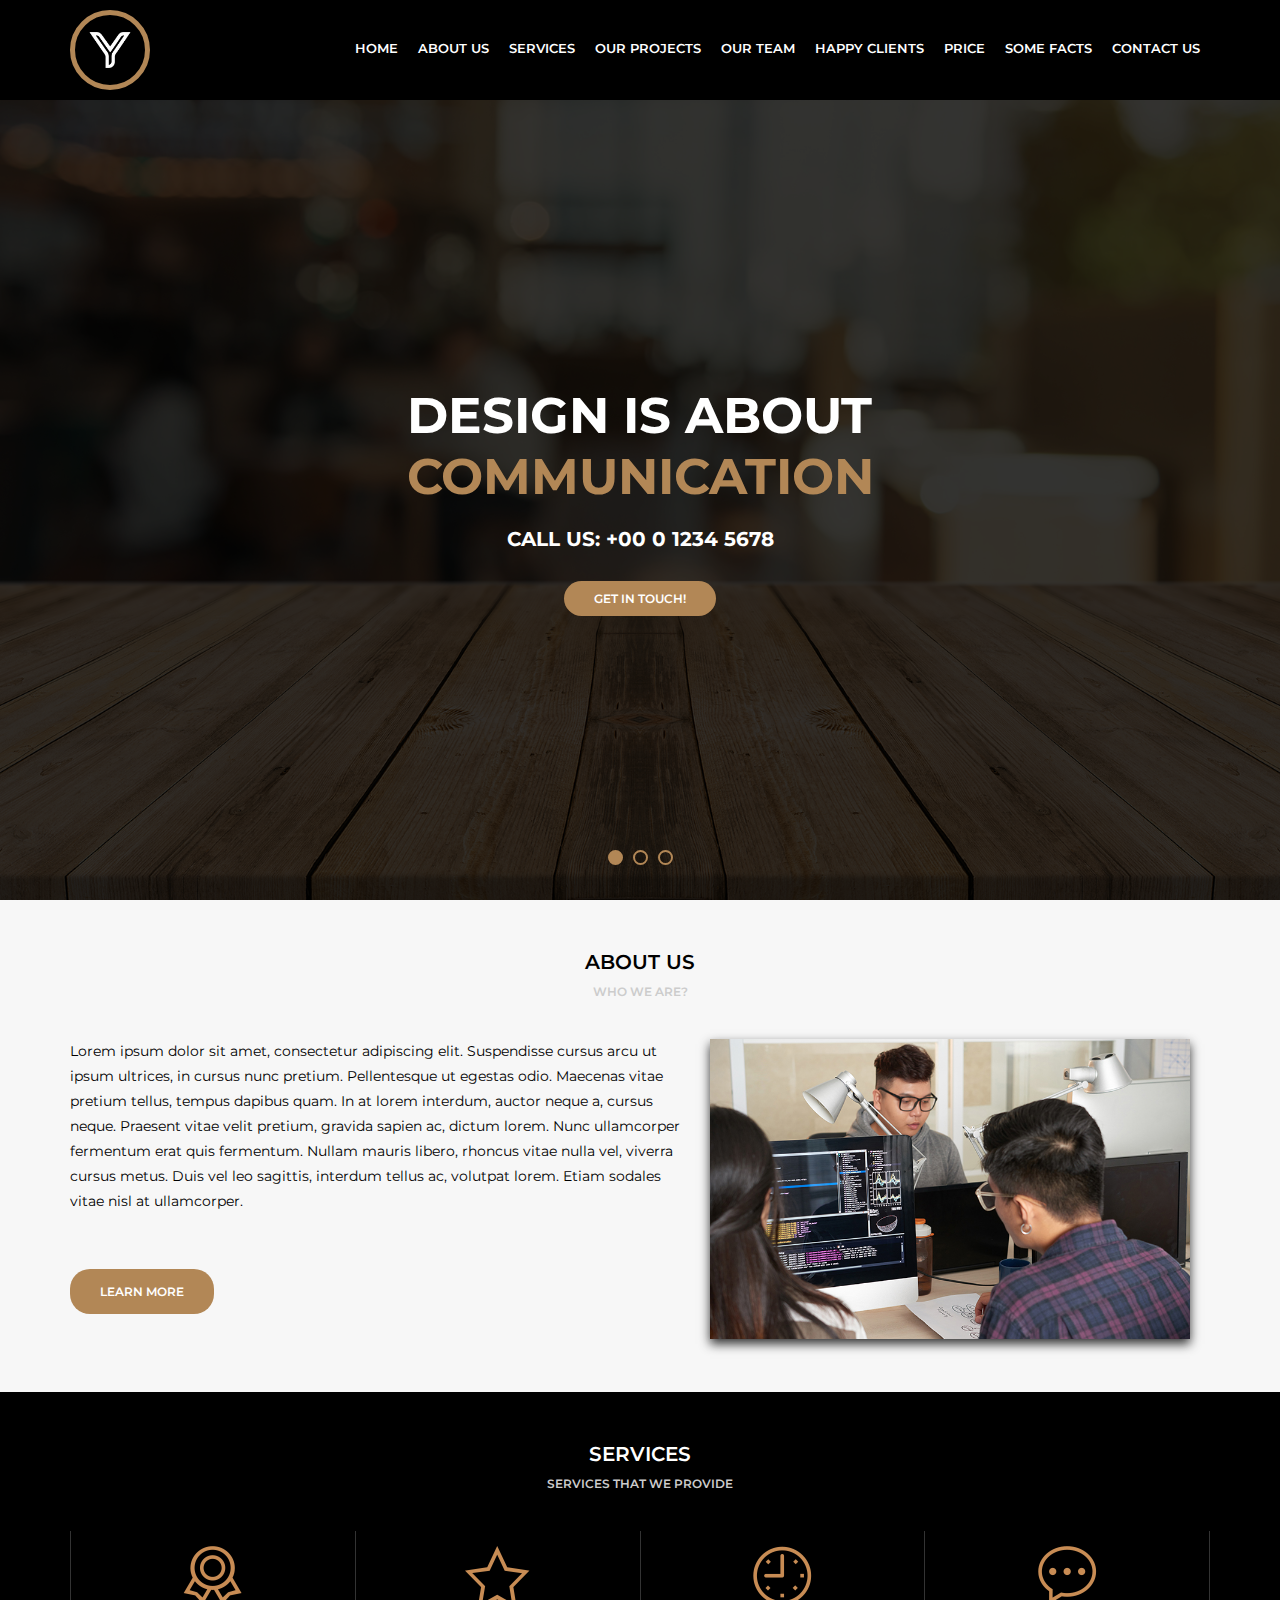
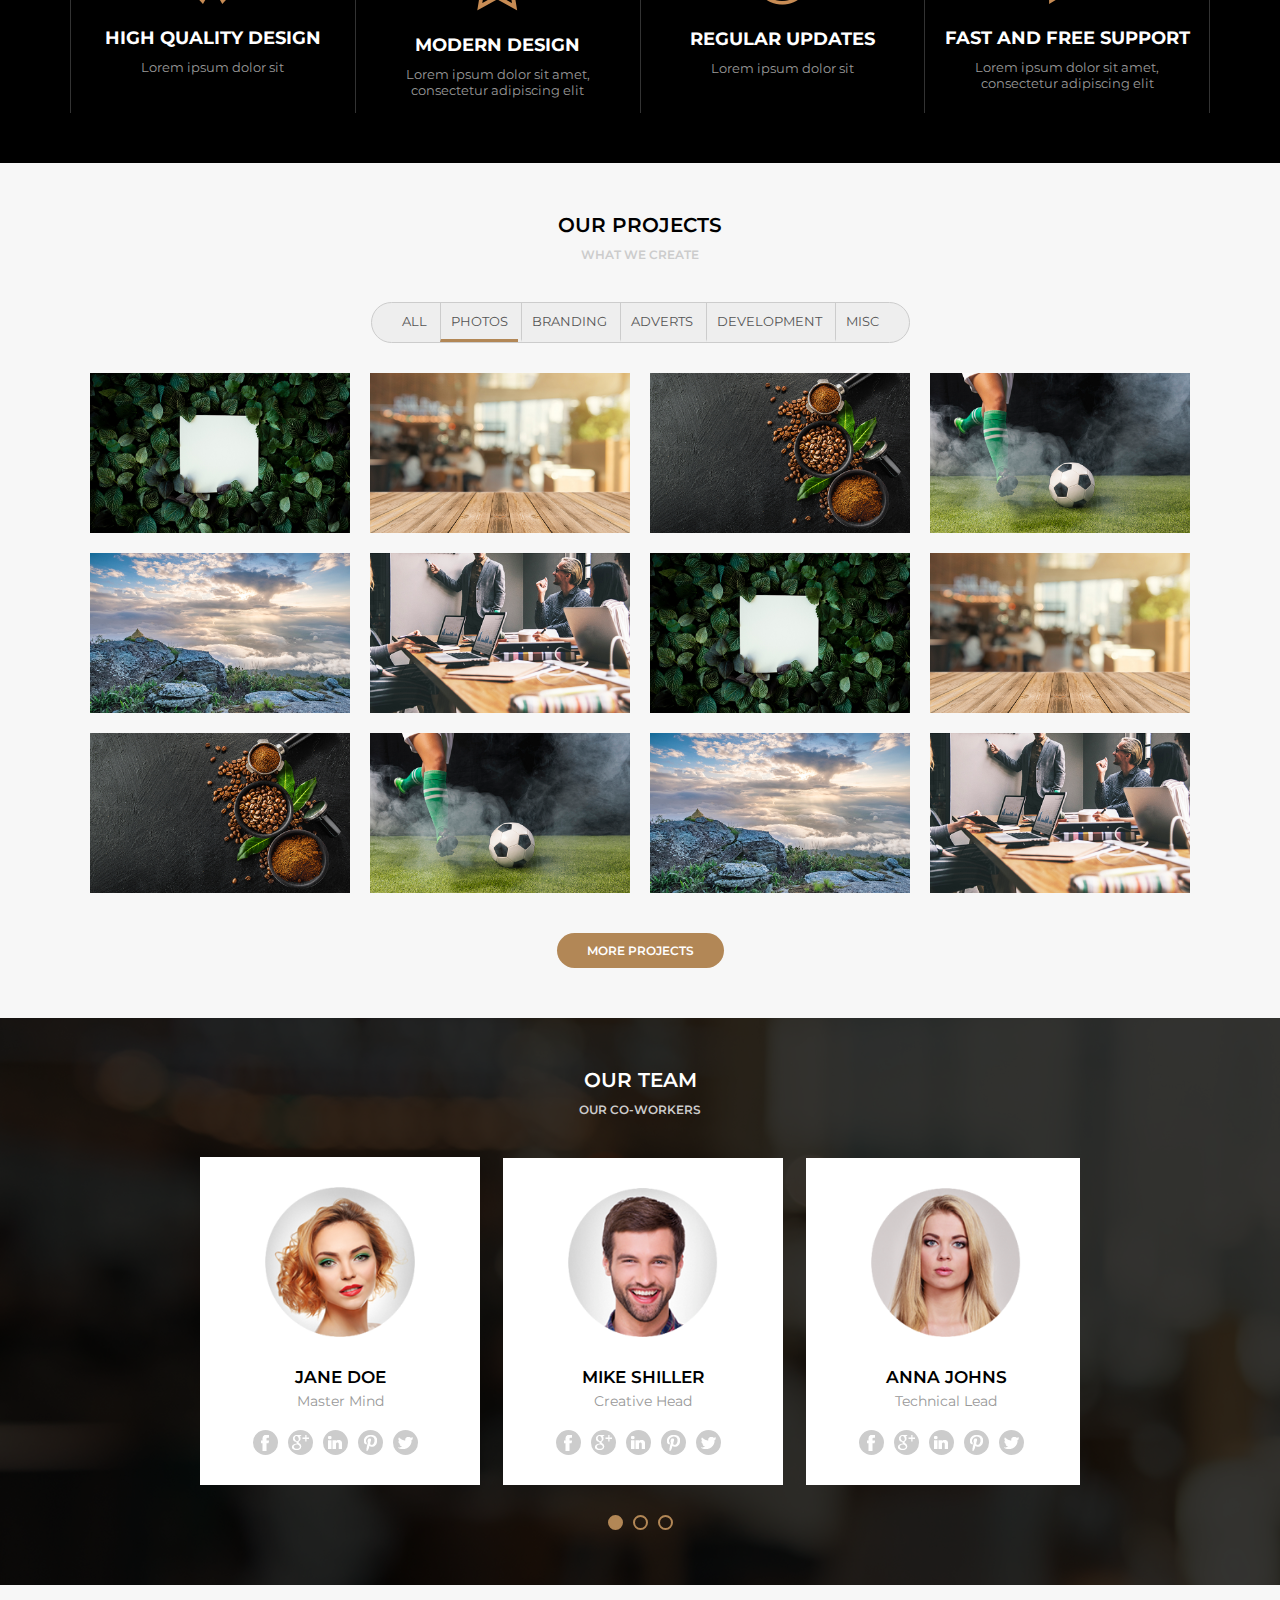
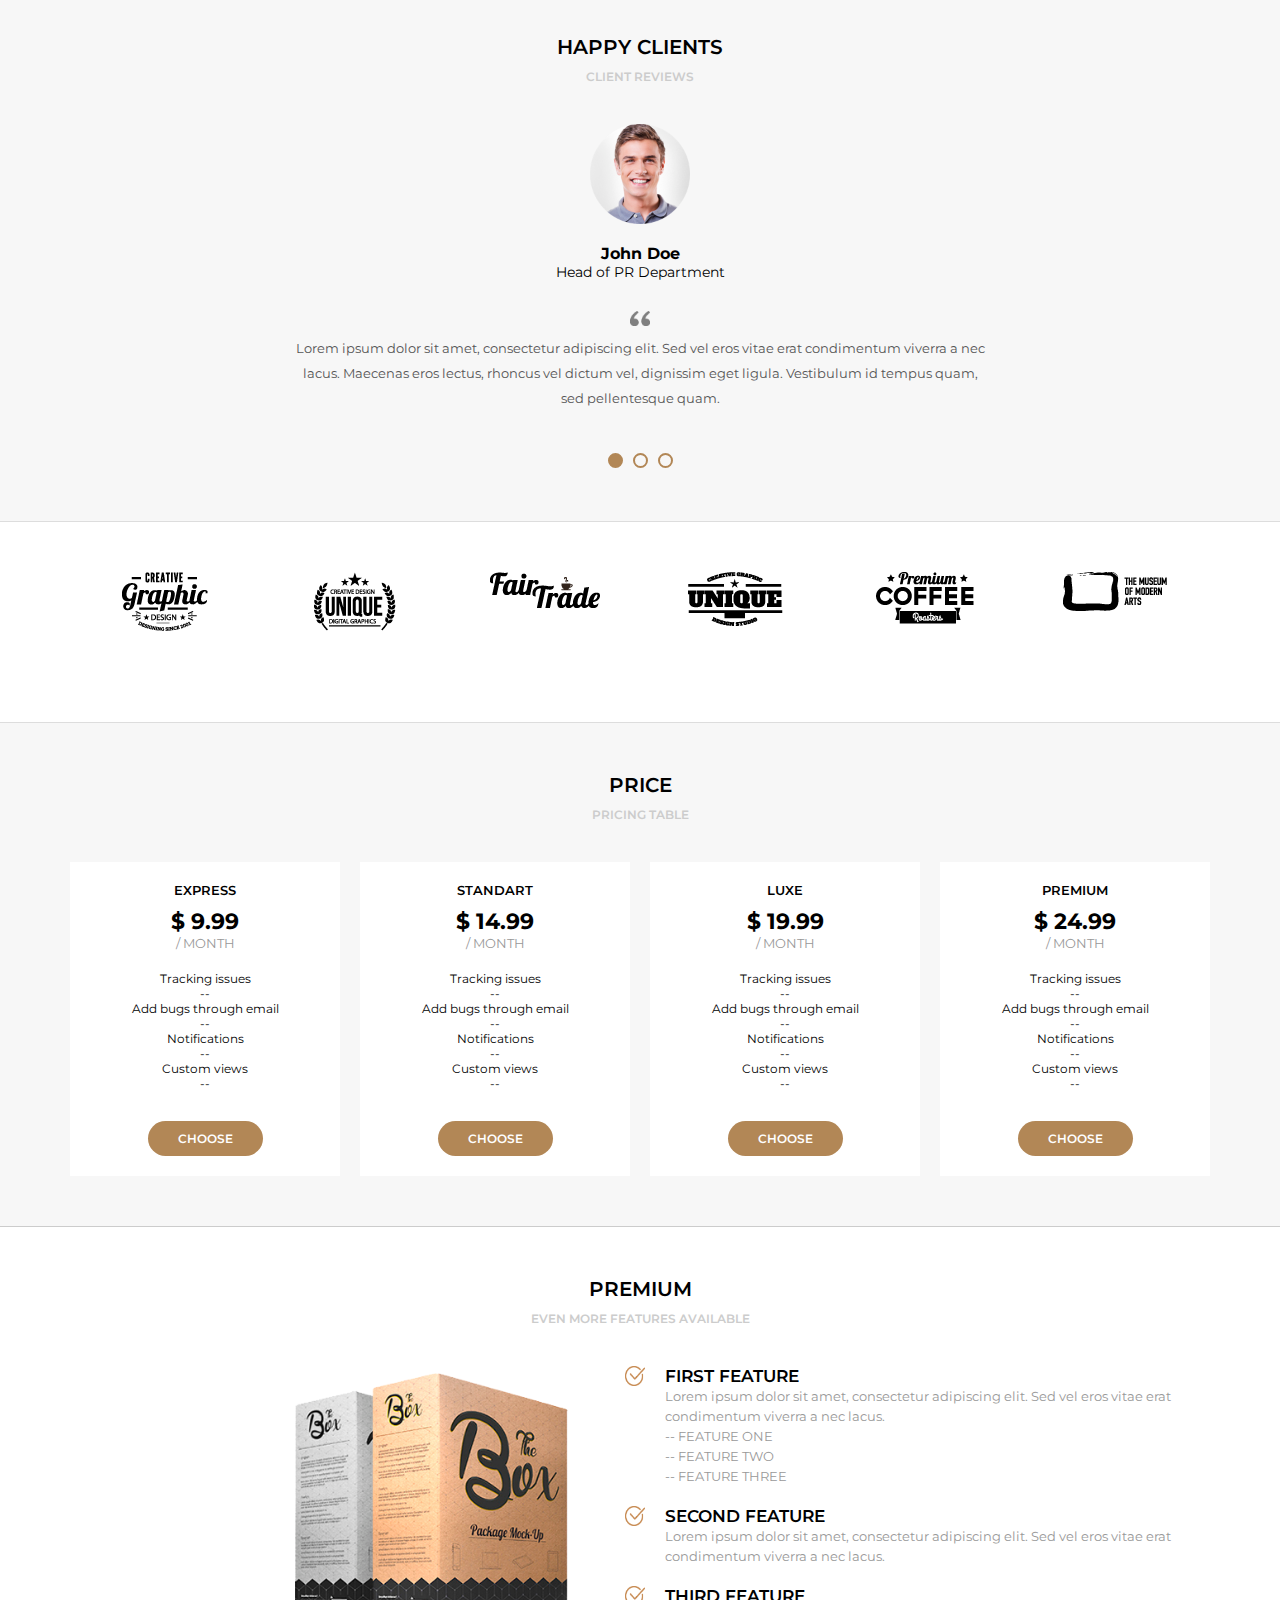
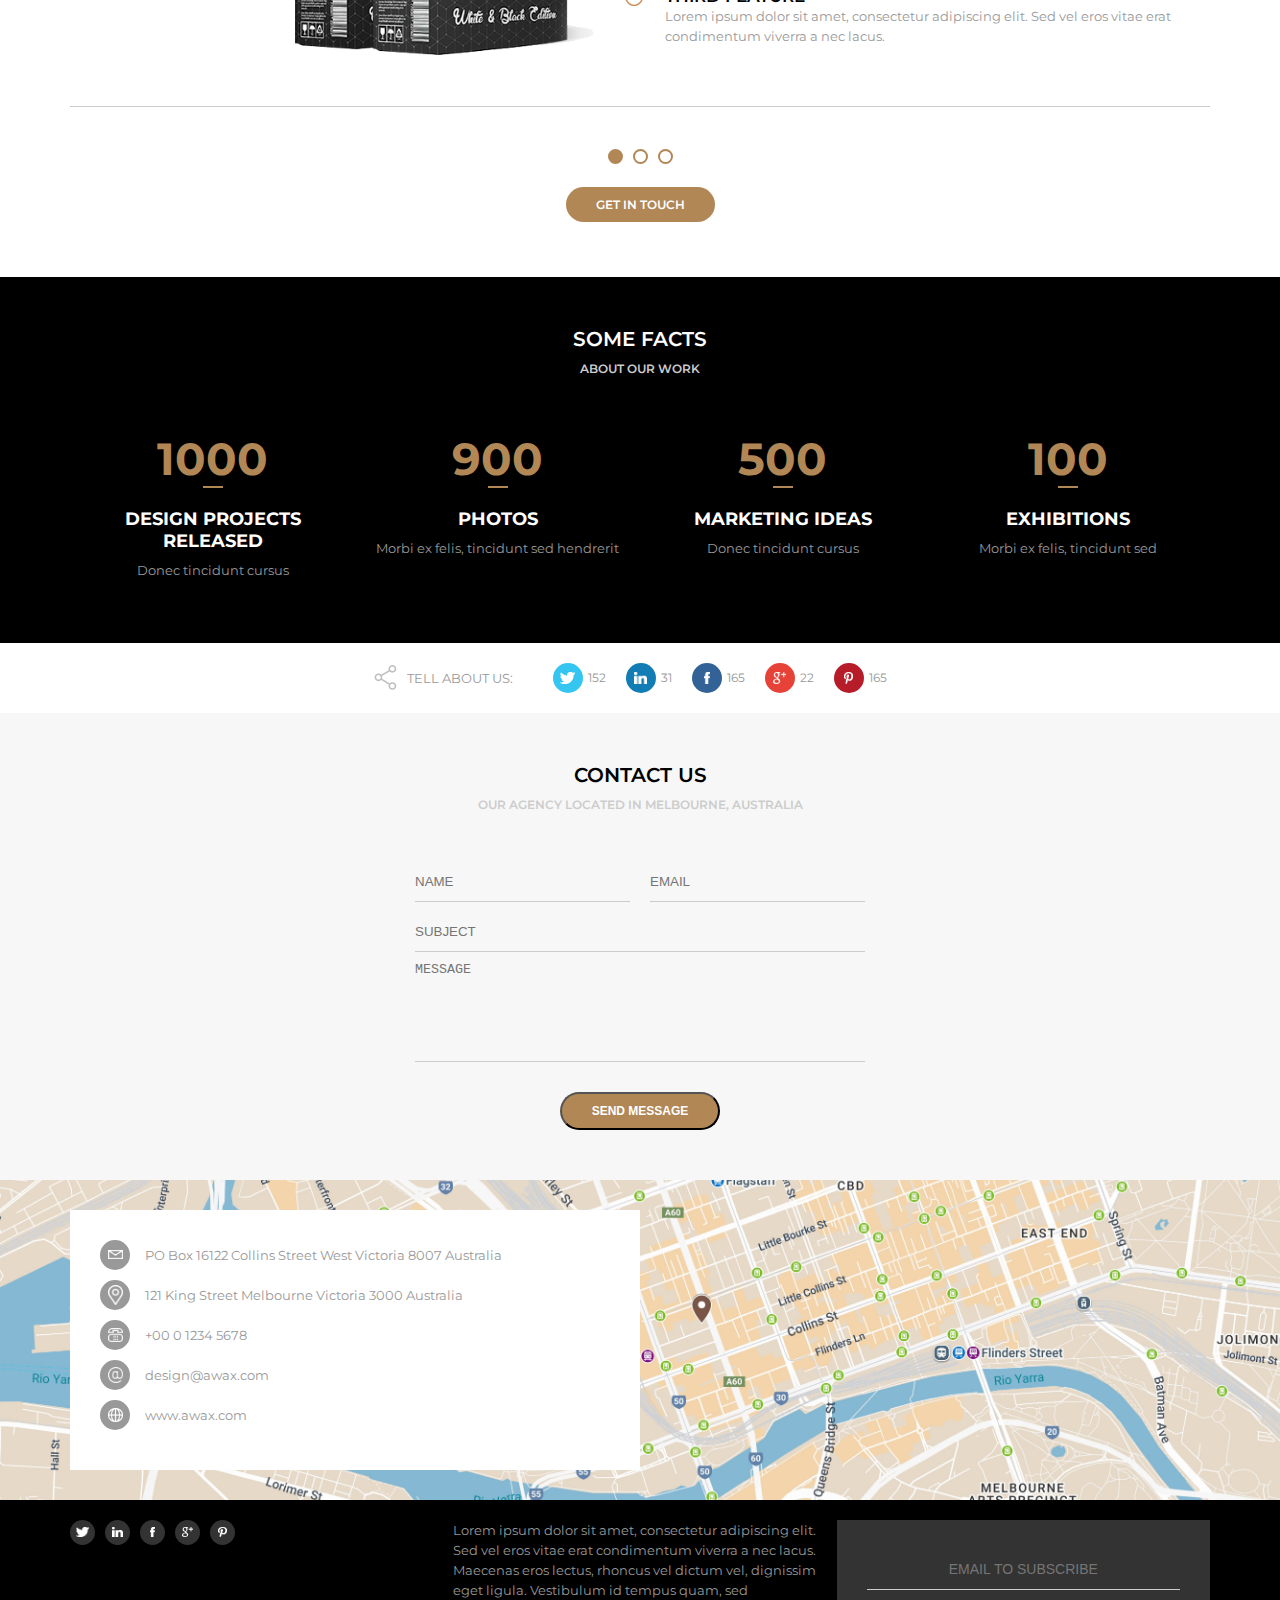
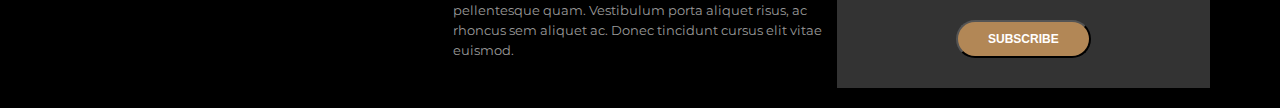
<file: index.html>
<!DOCTYPE html>
<html lang="en">
  <head>
    <meta charset="UTF-8" />
    <title>Awax</title>
    <meta
      name="viewport"
      content="width=device-width,minimum-scale=1,initial-scale"
    />
    <link rel="preconnect" href="https://fonts.googleapis.com" />
    <link rel="preconnect" href="https://fonts.gstatic.com" crossorigin />
    <link
      href="https://fonts.googleapis.com/css2?family=Montserrat:ital,wght@0,100..900;1,100..900&display=swap"
      rel="stylesheet"
    />
    <link rel="stylesheet" type="text/css" href="assets/css/style.css" />
  </head>
  <body>
    <header>
      <div class="header">
        <div class="logo">
          <div class="logoimg"></div>
        </div>
        <div class="menu">
          <img class="menu-opener" src="assets/images/menu.png" />
          <nav>
            <ul>
              <li class="active"><a href="">Home</a></li>
              <li><a href="">About us</a></li>
              <li><a href="">Services</a></li>
              <li><a href="">Our Projects</a></li>
              <li><a href="">Our Team</a></li>
              <li><a href="">Happy Clients</a></li>
              <li><a href="">Price</a></li>
              <li><a href="">Some Facts</a></li>
              <li><a href="">Contact Us</a></li>
            </ul>
          </nav>
        </div>
      </div>
    </header>

    <main>
      <section class="banner">
        <div class="sliders" style="margin-left: 0">
          <div class="slide">
            <div class="slidearea">
              <h1>Design is about<br /><span>Communication</span></h1>
              <h2>Call Us: +00 0 1234 5678</h2>
              <a href="" class="button">Get in touch!</a>
            </div>
          </div>
          <div class="slide">
            <div class="slidearea">
              <h1>Design is about<br /><span>Test</span></h1>
              <h2>Call Us: +00 0 1234 5678</h2>
              <a href="" class="button">Get in touch!</a>
            </div>
          </div>
          <div class="slide">
            <div class="slidearea">
              <h1>Design is about<br /><span>Something</span></h1>
              <h2>Call Us: +00 0 1234 5678</h2>
              <a href="" class="button">Get in touch!</a>
            </div>
          </div>
        </div>
        <div class="sliders-pointers">
          <div class="pointer active"></div>
          <div class="pointer"></div>
          <div class="pointer"></div>
        </div>
      </section>

      <section class="default light">
        <div class="section-title">About us</div>
        <div class="section-desc">Who we are?</div>
        <div class="section-body">
          <div class="section-aboutus">
            <div class="section-aboutus--left">
              <p>
                Lorem ipsum dolor sit amet, consectetur adipiscing elit.
                Suspendisse cursus arcu ut ipsum ultrices, in cursus nunc
                pretium. Pellentesque ut egestas odio. Maecenas vitae pretium
                tellus, tempus dapibus quam. In at lorem interdum, auctor neque
                a, cursus neque. Praesent vitae velit pretium, gravida sapien
                ac, dictum lorem. Nunc ullamcorper fermentum erat quis
                fermentum. Nullam mauris libero, rhoncus vitae nulla vel,
                viverra cursus metus. Duis vel leo sagittis, interdum tellus ac,
                volutpat lorem. Etiam sodales vitae nisl at ullamcorper.
              </p>
              <br />
              <a href="" class="button">Learn More</a>
            </div>
            <div class="section-aboutus--right">
              <img src="media/foto4.jpg" />
            </div>
          </div>
        </div>
      </section>

      <section class="default dark">
        <div class="section-title">Services</div>
        <div class="section-desc">Services that we provide</div>
        <div class="section-body">
          <div class="section-services">
            <div class="section-service">
              <img src="assets/images/medalha.png" />
              <h4>High Quality Design</h4>
              <p>Lorem ipsum dolor sit</p>
            </div>
            <div class="section-service">
              <img src="assets/images/estrela.png" />
              <h4>Modern Design</h4>
              <p>Lorem ipsum dolor sit amet, consectetur adipiscing elit</p>
            </div>
            <div class="section-service">
              <img src="assets/images/relogio.png" />
              <h4>Regular Updates</h4>
              <p>Lorem ipsum dolor sit</p>
            </div>
            <div class="section-service">
              <img src="assets/images/balao.png" />
              <h4>Fast and Free Support</h4>
              <p>Lorem ipsum dolor sit amet, consectetur adipiscing elit</p>
            </div>
          </div>
        </div>
      </section>

      <section class="default light">
        <div class="section-title">Our Projects</div>
        <div class="section-desc">What we create</div>
        <div class="section-body">
          <div class="section-projects">
            <div class="section-projects--filters">
              <ul>
                <li>All</li>
                <li class="active">Photos</li>
                <li>Branding</li>
                <li>Adverts</li>
                <li>Development</li>
                <li>Misc</li>
              </ul>
            </div>
            <div class="section-projects--photos">
              <div class="section-projects--photo">
                <div class="section-projects--photoarea">
                  <div class="section-projects--photoinfo">
                    <h5>ABOUT</h5>
                    <p>Maecenas sit amet lobortis dolor.</p>
                  </div>
                  <img src="media/foto1.jpg" />
                </div>
              </div>
              <div class="section-projects--photo">
                <div class="section-projects--photoarea">
                  <div class="section-projects--photoinfo">
                    <h5>ABOUT</h5>
                    <p>Maecenas sit amet lobortis dolor.</p>
                  </div>
                  <img src="media/foto2.jpg" />
                </div>
              </div>
              <div class="section-projects--photo">
                <div class="section-projects--photoarea">
                  <div class="section-projects--photoinfo">
                    <h5>ABOUT</h5>
                    <p>Maecenas sit amet lobortis dolor.</p>
                  </div>
                  <img src="media/foto3.jpg" />
                </div>
              </div>
              <div class="section-projects--photo">
                <div class="section-projects--photoarea">
                  <div class="section-projects--photoinfo">
                    <h5>ABOUT</h5>
                    <p>Maecenas sit amet lobortis dolor.</p>
                  </div>
                  <img src="media/foto9.jpg" />
                </div>
              </div>
              <div class="section-projects--photo">
                <div class="section-projects--photoarea">
                  <div class="section-projects--photoinfo">
                    <h5>ABOUT</h5>
                    <p>Maecenas sit amet lobortis dolor.</p>
                  </div>
                  <img src="media/foto5.jpg" />
                </div>
              </div>
              <div class="section-projects--photo">
                <div class="section-projects--photoarea">
                  <div class="section-projects--photoinfo">
                    <h5>ABOUT</h5>
                    <p>Maecenas sit amet lobortis dolor.</p>
                  </div>
                  <img src="media/foto6.jpg" />
                </div>
              </div>
              <div class="section-projects--photo">
                <div class="section-projects--photoarea">
                  <div class="section-projects--photoinfo">
                    <h5>ABOUT</h5>
                    <p>Maecenas sit amet lobortis dolor.</p>
                  </div>
                  <img src="media/foto1.jpg" />
                </div>
              </div>
              <div class="section-projects--photo">
                <div class="section-projects--photoarea">
                  <div class="section-projects--photoinfo">
                    <h5>ABOUT</h5>
                    <p>Maecenas sit amet lobortis dolor.</p>
                  </div>
                  <img src="media/foto2.jpg" />
                </div>
              </div>
              <div class="section-projects--photo">
                <div class="section-projects--photoarea">
                  <div class="section-projects--photoinfo">
                    <h5>ABOUT</h5>
                    <p>Maecenas sit amet lobortis dolor.</p>
                  </div>
                  <img src="media/foto3.jpg" />
                </div>
              </div>
              <div class="section-projects--photo">
                <div class="section-projects--photoarea">
                  <div class="section-projects--photoinfo">
                    <h5>ABOUT</h5>
                    <p>Maecenas sit amet lobortis dolor.</p>
                  </div>
                  <img src="media/foto9.jpg" />
                </div>
              </div>
              <div class="section-projects--photo">
                <div class="section-projects--photoarea">
                  <div class="section-projects--photoinfo">
                    <h5>ABOUT</h5>
                    <p>Maecenas sit amet lobortis dolor.</p>
                  </div>
                  <img src="media/foto5.jpg" />
                </div>
              </div>
              <div class="section-projects--photo">
                <div class="section-projects--photoarea">
                  <div class="section-projects--photoinfo">
                    <h5>ABOUT</h5>
                    <p>Maecenas sit amet lobortis dolor.</p>
                  </div>
                  <img src="media/foto6.jpg" />
                </div>
              </div>
            </div>
            <a href="" class="button">More Projects</a>
          </div>
        </div>
      </section>

      <section class="default dark bg-team">
        <div class="section-team-area">
          <div class="section-title">Our Team</div>
          <div class="section-desc">Our Co-Workers</div>
          <div class="section-body">
            <div class="section-team">
              <div class="sliders" style="margin-left: 0">
                <div class="slide">
                  <div class="slidearea">
                    <img class="section-team--avatar" src="media/mulher1.png" />
                    <div class="section-team--name">Jane Doe</div>
                    <div class="section-team--role">Master Mind</div>
                    <div class="section-team--social">
                      <a href=""><img src="assets/images/facebook.png" /></a>
                      <a href=""><img src="assets/images/googleplus.png" /></a>
                      <a href=""><img src="assets/images/linkedin.png" /></a>
                      <a href=""><img src="assets/images/pinterest.png" /></a>
                      <a href=""><img src="assets/images/twitter.png" /></a>
                    </div>
                  </div>
                </div>
                <div class="slide">
                  <div class="slidearea">
                    <img class="section-team--avatar" src="media/homem1.png" />
                    <div class="section-team--name">Mike Shiller</div>
                    <div class="section-team--role">Creative Head</div>
                    <div class="section-team--social">
                      <a href=""><img src="assets/images/facebook.png" /></a>
                      <a href=""><img src="assets/images/googleplus.png" /></a>
                      <a href=""><img src="assets/images/linkedin.png" /></a>
                      <a href=""><img src="assets/images/pinterest.png" /></a>
                      <a href=""><img src="assets/images/twitter.png" /></a>
                    </div>
                  </div>
                </div>
                <div class="slide">
                  <div class="slidearea">
                    <img class="section-team--avatar" src="media/mulher2.png" />
                    <div class="section-team--name">Anna Johns</div>
                    <div class="section-team--role">Technical Lead</div>
                    <div class="section-team--social">
                      <a href=""><img src="assets/images/facebook.png" /></a>
                      <a href=""><img src="assets/images/googleplus.png" /></a>
                      <a href=""><img src="assets/images/linkedin.png" /></a>
                      <a href=""><img src="assets/images/pinterest.png" /></a>
                      <a href=""><img src="assets/images/twitter.png" /></a>
                    </div>
                  </div>
                </div>
                <div class="slide">
                  <div class="slidearea">
                    <img class="section-team--avatar" src="media/mulher1.png" />
                    <div class="section-team--name">Jane Doe</div>
                    <div class="section-team--role">Master Mind</div>
                    <div class="section-team--social">
                      <a href=""><img src="assets/images/facebook.png" /></a>
                      <a href=""><img src="assets/images/googleplus.png" /></a>
                      <a href=""><img src="assets/images/linkedin.png" /></a>
                      <a href=""><img src="assets/images/pinterest.png" /></a>
                      <a href=""><img src="assets/images/twitter.png" /></a>
                    </div>
                  </div>
                </div>
              </div>
            </div>
            <div class="sliders-pointers">
              <div class="pointer active"></div>
              <div class="pointer"></div>
              <div class="pointer"></div>
            </div>
          </div>
        </div>
      </section>

      <section class="default light testimonials">
        <div class="section-title">Happy Clients</div>
        <div class="section-desc">Client Reviews</div>
        <div class="section-body">
          <div class="section-testimonials">
            <div class="sliders" style="margin-left: 0">
              <div class="slide">
                <div class="slidearea">
                  <img
                    class="section-testimonials--avatar"
                    src="media/homem2.png"
                  />
                  <div class="section-testimonials--name">John Doe</div>
                  <div class="section-testimonials--role">
                    Head of PR Department
                  </div>
                  <img
                    class="section-testimonials--quoteimg"
                    src="assets/images/quote.png"
                  />
                  <div class="section-testimonials--quote">
                    Lorem ipsum dolor sit amet, consectetur adipiscing elit. Sed
                    vel eros vitae erat condimentum viverra a nec lacus.
                    Maecenas eros lectus, rhoncus vel dictum vel, dignissim eget
                    ligula. Vestibulum id tempus quam, sed pellentesque quam.
                  </div>
                </div>
              </div>
              <div class="slide">
                <div class="slidearea">
                  <img
                    class="section-testimonials--avatar"
                    src="media/homem2.png"
                  />
                  <div class="section-testimonials--name">John Doe</div>
                  <div class="section-testimonials--role">
                    Head of PR Department
                  </div>
                  <img
                    class="section-testimonials--quoteimg"
                    src="assets/images/quote.png"
                  />
                  <div class="section-testimonials--quote">
                    Lorem ipsum dolor sit amet, consectetur adipiscing elit. Sed
                    vel eros vitae erat condimentum viverra a nec lacus.
                    Maecenas eros lectus, rhoncus vel dictum vel, dignissim eget
                    ligula. Vestibulum id tempus quam, sed pellentesque quam.
                  </div>
                </div>
              </div>
              <div class="slide">
                <div class="slidearea">
                  <img
                    class="section-testimonials--avatar"
                    src="media/homem2.png"
                  />
                  <div class="section-testimonials--name">John Doe</div>
                  <div class="section-testimonials--role">
                    Head of PR Department
                  </div>
                  <img
                    class="section-testimonials--quoteimg"
                    src="assets/images/quote.png"
                  />
                  <div class="section-testimonials--quote">
                    Lorem ipsum dolor sit amet, consectetur adipiscing elit. Sed
                    vel eros vitae erat condimentum viverra a nec lacus.
                    Maecenas eros lectus, rhoncus vel dictum vel, dignissim eget
                    ligula. Vestibulum id tempus quam, sed pellentesque quam.
                  </div>
                </div>
              </div>
            </div>
            <div class="sliders-pointers">
              <div class="pointer active"></div>
              <div class="pointer"></div>
              <div class="pointer"></div>
            </div>
          </div>
        </div>
      </section>

      <section class="default section-companies">
        <div class="section-body">
          <div class="section-companies--area">
            <div class="section-company">
              <img src="media/empresa1.png" />
            </div>
            <div class="section-company">
              <img src="media/empresa2.png" />
            </div>
            <div class="section-company">
              <img src="media/empresa3.png" />
            </div>
            <div class="section-company">
              <img src="media/empresa4.png" />
            </div>
            <div class="section-company">
              <img src="media/empresa5.png" />
            </div>
            <div class="section-company">
              <img src="media/empresa6.png" />
            </div>
          </div>
        </div>
      </section>

      <section class="default light">
        <div class="section-title">Price</div>
        <div class="section-desc">Pricing Table</div>
        <div class="section-body">
          <div class="section-price">
            <div class="section-price--item">
              <div class="section-price--item-name">Express</div>
              <div class="section-price--item-money">$ 9.99</div>
              <div class="section-price--item-period">/ month</div>
              <div class="section-price--item-point">
                Tracking issues<br />--
              </div>
              <div class="section-price--item-point">
                Add bugs through email<br />--
              </div>
              <div class="section-price--item-point">Notifications<br />--</div>
              <div class="section-price--item-point">Custom views<br />--</div>
              <a href="" class="button button--dark">Choose</a>
            </div>
            <div class="section-price--item">
              <div class="section-price--item-name">Standart</div>
              <div class="section-price--item-money">$ 14.99</div>
              <div class="section-price--item-period">/ month</div>
              <div class="section-price--item-point">
                Tracking issues<br />--
              </div>
              <div class="section-price--item-point">
                Add bugs through email<br />--
              </div>
              <div class="section-price--item-point">Notifications<br />--</div>
              <div class="section-price--item-point">Custom views<br />--</div>
              <a href="" class="button button--dark">Choose</a>
            </div>
            <div class="section-price--item">
              <div class="section-price--item-name">Luxe</div>
              <div class="section-price--item-money">$ 19.99</div>
              <div class="section-price--item-period">/ month</div>
              <div class="section-price--item-point">
                Tracking issues<br />--
              </div>
              <div class="section-price--item-point">
                Add bugs through email<br />--
              </div>
              <div class="section-price--item-point">Notifications<br />--</div>
              <div class="section-price--item-point">Custom views<br />--</div>
              <a href="" class="button button--dark">Choose</a>
            </div>
            <div class="section-price--item">
              <div class="section-price--item-name">Premium</div>
              <div class="section-price--item-money">$ 24.99</div>
              <div class="section-price--item-period">/ month</div>
              <div class="section-price--item-point">
                Tracking issues<br />--
              </div>
              <div class="section-price--item-point">
                Add bugs through email<br />--
              </div>
              <div class="section-price--item-point">Notifications<br />--</div>
              <div class="section-price--item-point">Custom views<br />--</div>
              <a href="" class="button button--dark">Choose</a>
            </div>
          </div>
        </div>
      </section>

      <section class="default light premium">
        <div class="section-title">Premium</div>
        <div class="section-desc">Even More Features Available</div>
        <div class="section-body">
          <div class="section-premium">
            <div class="sliders" style="margin-left: 0">
              <div class="slide">
                <div class="slidearea">
                  <div class="section-premium--left">
                    <img src="media/livros.png" />
                  </div>
                  <div class="section-premium--right">
                    <div class="section-premium--item">
                      <img src="assets/images/check.png" />
                      <div>
                        <h4>FIRST FEATURE</h4>
                        Lorem ipsum dolor sit amet, consectetur adipiscing elit.
                        Sed vel eros vitae erat condimentum viverra a nec
                        lacus.<br />
                        -- FEATURE ONE<br />
                        -- FEATURE TWO<br />
                        -- FEATURE THREE
                      </div>
                    </div>
                    <div class="section-premium--item">
                      <img src="assets/images/check.png" />
                      <div>
                        <h4>SECOND FEATURE</h4>
                        Lorem ipsum dolor sit amet, consectetur adipiscing elit.
                        Sed vel eros vitae erat condimentum viverra a nec lacus.
                      </div>
                    </div>
                    <div class="section-premium--item">
                      <img src="assets/images/check.png" />
                      <div>
                        <h4>THIRD FEATURE</h4>
                        Lorem ipsum dolor sit amet, consectetur adipiscing elit.
                        Sed vel eros vitae erat condimentum viverra a nec lacus.
                      </div>
                    </div>
                  </div>
                </div>
              </div>
              <div class="slide">
                <div class="slidearea">...</div>
              </div>
              <div class="slide">
                <div class="slidearea">...</div>
              </div>
            </div>
            <div class="sliders-pointers">
              <div class="pointer active"></div>
              <div class="pointer"></div>
              <div class="pointer"></div>
            </div>
            <div class="section-premium--button">
              <a href="" class="button">Get in Touch</a>
            </div>
          </div>
        </div>
      </section>

      <section class="default dark">
        <div class="section-title">Some Facts</div>
        <div class="section-desc">About our work</div>
        <div class="section-body">
          <div class="section-facts">
            <div class="section-fact">
              <h3>1000</h3>
              <div class="section-fact-line"></div>
              <h4>Design Projects Released</h4>
              <p>Donec tincidunt cursus</p>
            </div>
            <div class="section-fact">
              <h3>900</h3>
              <div class="section-fact-line"></div>
              <h4>Photos</h4>
              <p>Morbi ex felis, tincidunt sed hendrerit</p>
            </div>
            <div class="section-fact">
              <h3>500</h3>
              <div class="section-fact-line"></div>
              <h4>Marketing Ideas</h4>
              <p>Donec tincidunt cursus</p>
            </div>
            <div class="section-fact">
              <h3>100</h3>
              <div class="section-fact-line"></div>
              <h4>Exhibitions</h4>
              <p>Morbi ex felis, tincidunt sed</p>
            </div>
          </div>
        </div>
      </section>

      <section class="section-share">
        <div class="section-share--legend">
          <img src="assets/images/share.png" />
          Tell About Us:
        </div>
        <div class="section-share--item">
          <div class="section-share--icon twitter">
            <img src="assets/images/twitter.png" />
          </div>
          152
        </div>
        <div class="section-share--item">
          <div class="section-share--icon linkedin">
            <img src="assets/images/linkedin.png" />
          </div>
          31
        </div>
        <div class="section-share--item">
          <div class="section-share--icon facebook">
            <img src="assets/images/facebook.png" />
          </div>
          165
        </div>
        <div class="section-share--item">
          <div class="section-share--icon googleplus">
            <img src="assets/images/googleplus.png" />
          </div>
          22
        </div>
        <div class="section-share--item">
          <div class="section-share--icon pinterest">
            <img src="assets/images/pinterest.png" />
          </div>
          165
        </div>
      </section>

      <section class="default light">
        <div class="section-title">Contact Us</div>
        <div class="section-desc">
          Our Agency Located in Melbourne, Australia
        </div>
        <div class="section-body">
          <div class="section-contact">
            <form method="POST">
              <div class="section-contact--split">
                <input type="text" name="name" placeholder="NAME" />
                <input type="text" name="name" placeholder="EMAIL" />
              </div>
              <input type="text" name="name" placeholder="SUBJECT" />
              <textarea name="message" placeholder="MESSAGE"></textarea>
              <input type="submit" value="Send Message" class="button" />
            </form>
          </div>
        </div>
      </section>

      <section class="section-map">
        <div class="section-map--area">
          <div class="section-map--info">
            <div class="section-map--info-item">
              <div class="section-map--info-item-img">
                <img src="assets/images/carta.png" />
              </div>
              PO Box 16122 Collins Street West Victoria 8007 Australia
            </div>
            <div class="section-map--info-item">
              <div class="section-map--info-item-img">
                <img src="assets/images/localizacao.png" />
              </div>
              121 King Street Melbourne Victoria 3000 Australia
            </div>
            <div class="section-map--info-item">
              <div class="section-map--info-item-img">
                <img src="assets/images/telefone.png" />
              </div>
              +00 0 1234 5678
            </div>
            <div class="section-map--info-item">
              <div class="section-map--info-item-img">
                <img src="assets/images/arroba.png" />
              </div>
              design@awax.com
            </div>
            <div class="section-map--info-item">
              <div class="section-map--info-item-img">
                <img src="assets/images/web.png" />
              </div>
              www.awax.com
            </div>
          </div>
        </div>
      </section>
    </main>

    <footer>
      <div class="footer--area">
        <div class="footer--item area1">
          <div class="footer-social">
            <a href=""><img src="assets/images/twitter.png" /></a>
            <a href=""><img src="assets/images/linkedin.png" /></a>
            <a href=""><img src="assets/images/facebook.png" /></a>
            <a href=""><img src="assets/images/googleplus.png" /></a>
            <a href=""><img src="assets/images/pinterest.png" /></a>
          </div>
        </div>
        <div class="footer--item area2">
          Lorem ipsum dolor sit amet, consectetur adipiscing elit. Sed vel eros
          vitae erat condimentum viverra a nec lacus. Maecenas eros lectus,
          rhoncus vel dictum vel, dignissim eget ligula. Vestibulum id tempus
          quam, sed pellentesque quam. Vestibulum porta aliquet risus, ac
          rhoncus sem aliquet ac. Donec tincidunt cursus elit vitae euismod.
        </div>
        <div class="footer--item area3">
          <form method="POST">
            <input type="email" name="email" placeholder="EMAIL TO SUBSCRIBE" />
            <button class="button">Subscribe</button>
          </form>
        </div>
      </div>
    </footer>
  </body>
</html>
</file>
<file: assets/css/style.css>
* {
  margin: 0;
  padding: 0;
  box-sizing: border-box;
}
body {
  font-family: "Montserrat", Arial, Helvetica, sans-serif;
  font-size: 13px;
  overflow-x: hidden;
}
header {
  height: 100px;
  background-color: #000;
  color: #fff;
}
.header {
  max-width: 1140px;
  height: 100px;
  margin: auto;
  display: flex;
  align-items: center;
}
.logo {
  width: 100px;
}
.logoimg {
  width: 80px;
  height: 80px;
  background-image: url(../images/logo.png);
  background-size: cover;
  border: 5px solid #b28756;
  border-radius: 40px;
}
.menu-opener {
  display: none;
}
.menu {
  flex: 1;
  display: flex;
  justify-content: flex-end;
}
.menu ul,
.menu li {
  list-style: none;
}
.menu ul {
  display: flex;
}
.menu li a {
  color: #fff;
  text-transform: uppercase;
  font-weight: 600;
  text-decoration: none;
  padding-left: 10px;
  padding-right: 10px;
  height: 100px;
  display: flex;
  align-items: center;
  border-bottom: 5px solid #000;
}
.menu li a:hover {
  border-bottom: 5px solid #b28756;
  color: #ccc;
}
.button {
  display: inline-block;
  background-color: #b28756;
  color: #fff;
  text-transform: uppercase;
  font-size: 12px;
  font-weight: 600;
  text-decoration: none;
  padding: 10px 30px;
  margin-top: 30px;
  border-radius: 20px;
}

/* BANNER */
.banner {
  height: calc(100vh - 100px);
  background-color: #333;
  background-image: url("../images/bg.jpg");
  background-size: cover;
  background-position: bottom;
  overflow: hidden;
}
.banner .sliders {
  width: 1000vw;
  height: 100%;
}
.banner .slide {
  width: 100vw;
  height: 100%;
  display: inline-block;
  background-color: rgba(0, 0, 0, 0.8);
}
.banner .slidearea {
  display: flex;
  flex-direction: column;
  height: 100%;
  justify-content: center;
  align-items: center;
  color: #fff;
}
.banner h1 {
  text-transform: uppercase;
  font-weight: bold;
  font-size: 50px;
}
.banner h1 span {
  color: #b28756;
}
.banner h2 {
  text-transform: uppercase;
  margin-top: 20px;
}

.banner .sliders-pointers {
  width: 100vw;
  height: 20px;
  position: absolute;
  margin-top: -50px;
  display: flex;
  justify-content: center;
}
.banner .pointer {
  width: 15px;
  height: 15px;
  border: 2px solid #b28756;
  border-radius: 8px;
  margin-left: 5px;
  margin-right: 5px;
  cursor: pointer;
}
.banner .pointer.active {
  background-color: #b28756;
}

/* DEFAULT */
.default {
  padding-top: 50px;
  padding-bottom: 50px;
}
.default .section-title,
.default .section-desc {
  text-align: center;
  text-transform: uppercase;
  font-weight: 600;
}
.default .section-title {
  font-size: 20px;
}
.default .section-desc {
  font-size: 12px;
  color: #ccc;
  margin-top: 10px;
  margin-bottom: 40px;
}
.default .section-body {
  max-width: 1140px;
  margin: auto;
  min-height: 100px;
}
.default.light {
  background-color: #f7f7f7;
}
.default.light .section-title,
.default.light .section-body {
  color: #000;
}

.default.dark {
  background-color: #000;
}
.default.dark .section-title,
.default.dark .section-body {
  color: #fff;
}

footer {
  background-color: #000;
  padding: 20px;
}
.footer--area {
  max-width: 1140px;
  margin: auto;
  color: #fff;
  display: flex;
}
.footer--item {
  flex: 1;
}
.footer-social {
  display: flex;
}
.footer-social a {
  display: block;
  width: 25px;
  height: 25px;
  background-color: #333;
  display: flex;
  justify-content: center;
  align-items: center;
  border-radius: 13px;
  margin-right: 10px;
}
.footer-social a:hover {
  background-color: #b28756;
}
.footer-social img {
  height: 10px;
}
.footer--item.area2 {
  color: #999;
  line-height: 20px;
  font-size: 13px;
  padding: 0 10px 10px 10px;
}
.footer--item.area3 form {
  background-color: #333;
  text-align: center;
  padding: 30px;
}
.footer--item.area3 input {
  width: 100%;
  height: 40px;
  border: 0;
  background: transparent;
  border-bottom: 1px solid #ccc;
  outline: 0;
  color: #fff;
  font-size: 14px;
  text-align: center;
}

/* CSS ESPECIFIC*/
.section-aboutus {
  display: flex;
}
.section-aboutus--left {
  flex: 1;
}
.section-aboutus--left {
  font-size: 14px;
  line-height: 25px;
}
.section-aboutus--right {
  width: 520px;
  text-align: center;
}
.section-aboutus--right img {
  width: 480px;
  box-shadow: 0px 5px 10px #333;
}
.section-services {
  display: flex;
}
.section-service {
  flex: 1;
  text-align: center;
  border-right: 1px solid #333;
  padding: 15px;
}
.section-service:first-child {
  border-left: 1px solid #333;
}
.section-service h4 {
  margin-top: 20px;
  text-transform: uppercase;
  font-size: 18px;
}
.section-service p {
  margin-top: 10px;
  font-size: 13px;
  color: #999;
}
.section-projects {
  display: flex;
  flex-direction: column;
  align-items: center;
}
.section-projects--filters {
  border: 1px solid #ccc;
  background-color: #eee;
  border-radius: 30px;
  display: inline-block;
  padding: 0px 20px;
}
.section-projects--filters ul,
.section-projects--filters li {
  list-style: none;
}
.section-projects--filters li {
  display: inline-block;
  padding: 10px;
  text-transform: uppercase;
  font-weight: 13px;
  border-left: 1px solid #ccc;
  color: #555;
  border-bottom: 3px solid #eee;
  cursor: pointer;
}
.section-projects--filters li:hover,
.section-projects--filters li.active {
  border-bottom: 3px solid #b28756;
}
.section-projects--filters li:first-child {
  border-left: 0px;
}
.section-projects--photos {
  width: 100vw;
  max-width: 1140px;
  margin-top: 20px;
  display: flex;
  flex-wrap: wrap;
  justify-content: center;
}
.section-projects--photo {
  width: 280px;
}
.section-projects--photoarea {
  margin: 10px;
  width: 260px;
  height: 160px;
}
.section-projects--photoarea img {
  width: inherit;
  height: inherit;
}
.section-projects--photoinfo {
  position: absolute;
  background-color: rgba(0, 0, 0, 0.5);
  width: inherit;
  height: inherit;
  display: none;
  flex-direction: column;
  justify-content: center;
  align-items: center;
  color: #fff;
}
.section-projects--photoinfo h5 {
  font-size: 18px;
  font-weight: 600;
}
.section-projects--photoarea:hover .section-projects--photoinfo {
  display: flex;
}

/* OUR TEAM */
.bg-team {
  background-image: url(../images/bg.jpg);
  padding: 0;
}
.section-team-area {
  background-color: rgba(0, 0, 0, 0.8);
  padding-top: 50px;
  padding-bottom: 50px;
}
.section-team {
  overflow: hidden;
  max-width: 880px;
  margin: auto;
}
.section-team .sliders {
  width: 1000vw;
  height: 100%;
}
.section-team .slide {
  width: 280px;
  height: 100%;
  min-height: 300px;
  display: inline-block;
  background-color: #fff;
  margin-right: 20px;
}
.section-team .slidearea {
  display: flex;
  flex-direction: column;
  height: 100%;
  justify-content: center;
  align-items: center;
  color: #000;
  padding: 30px;
}
.section-team-area .sliders-pointers {
  margin-top: 30px;
  height: 20px;
  display: flex;
  justify-content: center;
}
.section-team-area .pointer {
  width: 15px;
  height: 15px;
  border: 2px solid #b28756;
  border-radius: 8px;
  margin-left: 5px;
  margin-right: 5px;
  cursor: pointer;
}
.section-team-area .pointer.active {
  background-color: #b28756;
}
.section-team--avatar {
  width: 150px;
  height: auto;
}
.section-team--name {
  text-transform: uppercase;
  font-weight: 600;
  font-size: 17px;
  margin-top: 30px;
}
.section-team--role {
  font-size: 14px;
  color: #999;
  margin-top: 5px;
}
.section-team--social {
  display: flex;
  margin-top: 20px;
}
.section-team--social a {
  display: inline-flex;
  justify-content: center;
  align-items: center;
  width: 25px;
  height: 25px;
  background-color: #ccc;
  border-radius: 13px;
  margin-right: 10px;
}
.section-team--social a:hover {
  background-color: #b28756;
}

.testimonials .section-body {
  max-width: initial;
}
.section-testimonials {
  overflow: hidden;
}
.section-testimonials .sliders {
  width: 1000vw;
  height: 100%;
}
.section-testimonials .slide {
  width: 100vw;
  height: 100%;
  display: inline-block;
}
.section-testimonials .slidearea {
  display: flex;
  flex-direction: column;
  height: 100%;
  justify-content: center;
  align-items: center;
}

.section-testimonials--avatar {
  width: 100px;
}
.section-testimonials--name {
  font-weight: bold;
  font-size: 16px;
  margin-top: 20px;
}
.section-testimonials--role {
  font-size: 14px;
}
.section-testimonials--quoteimg {
  width: 20px;
  margin-top: 30px;
}
.section-testimonials--quote {
  margin-top: 10px;
  font-size: 13px;
  max-width: 700px;
  color: #555;
  text-align: center;
  line-height: 25px;
  margin-left: 30px;
  margin-right: 30px;
}
.section-testimonials .sliders-pointers {
  width: 100vw;
  height: 20px;
  display: flex;
  justify-content: center;
  align-items: center;
  margin-top: 40px;
}
.section-testimonials .pointer {
  width: 15px;
  height: 15px;
  border: 2px solid #b28756;
  border-radius: 8px;
  margin-left: 5px;
  margin-right: 5px;
  cursor: pointer;
}
.section-testimonials .pointer.active {
  background-color: #b28756;
}

.section-companies {
  border-top: 1px solid #ddd;
  border-bottom: 1px solid #ddd;
}
.section-companies--area {
  display: flex;
  justify-content: center;
}
.section-company {
  flex: 1;
  text-align: center;
}

.section-price {
  display: flex;
}
.section-price--item {
  flex: 1;
  background-color: #fff;
  margin-right: 20px;
  padding: 20px;
  text-align: center;
}
.section-price--item:last-child {
  margin-right: 0;
}
.section-price--item-name {
  text-transform: uppercase;
  font-size: 13px;
  font-weight: 600;
}
.section-price--item-money {
  font-weight: bold;
  font-size: 22px;
  margin-top: 10px;
}
.section-price--item-period {
  color: #999;
  text-transform: uppercase;
  margin-bottom: 20px;
}
.section-price--item-point {
  font-size: 12px;
}

.premium {
  background-color: #fff !important;
  border-top: 1px solid #ccc;
}
.premium .section-body {
  max-width: initial;
}
.section-premium {
  overflow: hidden;
}
.section-premium a {
  margin-top: 30px;
}
.section-premium .sliders {
  width: 1000vw;
  height: 100%;
}
.section-premium .slide {
  width: 100vw;
  height: 100%;
  display: inline-block;
}
.section-premium .slidearea {
  display: flex;
  height: 100%;
  justify-content: center;
  align-items: center;
  max-width: 1140px;
  border-bottom: 1px solid #ccc;
  margin: auto;
  padding-bottom: 40px;
}
.section-premium--left {
  flex: 1;
  text-align: right;
}
.section-premium--left img {
  width: 300px;
  margin-right: 30px;
}
.section-premium--right {
  flex: 1;
  margin-right: 30px;
}
.section-premium--item {
  display: flex;
  margin-bottom: 20px;
}
.section-premium--item img {
  width: 20px;
  height: 20px;
  margin-right: 20px;
}
.section-premium--item div {
  flex: 1;
  color: #999;
  line-height: 20px;
}
.section-premium--item div h4 {
  color: #000;
  font-size: 17px;
  font-weight: 600;
}
.section-premium--button {
  padding-top: 15px;
  display: flex;
  justify-content: center;
}
.section-premium--button .button {
  margin: 5px;
}

.section-premium .sliders-pointers {
  width: 100vw;
  height: 20px;
  display: flex;
  justify-content: center;
  align-items: center;
  margin-top: 40px;
}
.section-premium .pointer {
  width: 15px;
  height: 15px;
  border: 2px solid #b28756;
  border-radius: 8px;
  margin-left: 5px;
  margin-right: 5px;
  cursor: pointer;
}
.section-premium .pointer.active {
  background-color: #b28756;
}

.section-facts {
  display: flex;
}
.section-fact {
  flex: 1;
  text-align: center;
  padding: 15px;
}
.section-fact h3 {
  color: #b28756;
  font-size: 45px;
}
.section-fact-line {
  width: 20px;
  border-bottom: 2px solid #b28756;
  margin: auto;
}
.section-fact h4 {
  margin-top: 20px;
  text-transform: uppercase;
  font-size: 18px;
}
.section-fact p {
  margin-top: 10px;
  font-size: 13px;
  color: #999;
}

.section-share {
  display: flex;
  justify-content: center;
  align-items: center;
  padding: 20px;
  background-color: #fff;
  color: #999;
  text-transform: uppercase;
}
.section-share--legend {
  display: flex;
  align-items: center;
  margin-right: 40px;
}
.section-share--legend img {
  margin-right: 10px;
}
.section-share--item {
  font-size: 12px;
  margin-right: 20px;
  display: flex;
  align-items: center;
  cursor: pointer;
}
.section-share--icon {
  width: 30px;
  height: 30px;
  border-radius: 15px;
  background-color: #ccc;
  margin-right: 5px;
  display: flex;
  justify-content: center;
  align-items: center;
}
.section-share--icon img {
  height: 12px;
}
.section-share--icon.twitter {
  background-color: #34c5f0;
}
.section-share--icon.linkedin {
  background-color: #127cb4;
}
.section-share--icon.facebook {
  background-color: #336297;
}
.section-share--icon.googleplus {
  background-color: #e74237;
}
.section-share--icon.pinterest {
  background-color: #b71c29;
}

.section-contact {
  max-width: 450px;
  margin: auto;
  text-align: center;
}
.section-contact input[type="text"],
.section-contact textarea {
  display: block;
  width: 100%;
  height: 40px;
  border: 0;
  background: transparent;
  border-bottom: 1px solid #ccc;
  outline: 0;
  margin-top: 10px;
}
.section-contact textarea {
  height: 100px;
  resize: none;
}
.section-contact--split {
  display: flex;
}
.section-contact--split input:first-child {
  margin-right: 20px;
}

.section-map {
  background-image: url("../images/mapa.jpg");
  background-size: cover;
  background-position: center;
  padding-top: 30px;
  padding-bottom: 30px;
}
.section-map--area {
  width: 100vw;
  max-width: 1140px;
  margin: auto;
}
.section-map--info {
  width: 50%;
  padding: 30px;
  background-color: #fff;
  color: #000;
}
.section-map--info-item {
  display: flex;
  align-items: center;
  color: #999;
  margin-bottom: 10px;
}
.section-map--info-item-img {
  width: 30px;
  height: 30px;
  display: inline-flex;
  justify-content: center;
  align-items: center;
  padding: 5px;
  background-color: #999;
  border-radius: 15px;
  margin-right: 15px;
}
.section-map--info-item-img img {
  width: 15px;
  height: auto;
}

@media (min-width: 450px) and (max-width: 800px) {
  .logo {
    margin-left: 30px;
  }
  .menu-opener {
    display: block;
    width: 45px;
    margin-right: 30px;
  }
  nav {
    display: none;
    position: absolute;
    z-index: 99;
    background-color: rgba(0, 0, 0, 0.9);
    width: 70vw;
    height: calc(100vh - 100px);
    top: 100px;
    right: 0px;
  }
  .menu ul {
    flex-direction: column;
  }
  .menu li a {
    font-weight: bold;
    height: 80px;
    font-size: 27px;
    margin-left: 50px;
    border: 0;
  }
  .menu li.active a {
    border: 0;
    color: #b28756;
  }

  .section-aboutus {
    flex-direction: column;
  }
  .section-aboutus--left {
    margin-left: 30px;
    margin-right: 30px;
    margin-bottom: 30px;
  }
  .section-aboutus--right {
    width: auto;
  }

  .section-services {
    flex-wrap: wrap;
  }
  .section-service {
    min-width: 50%;
    margin-bottom: 30px;
    border: 0;
  }

  .section-team {
    max-width: 580px;
  }

  .section-price {
    flex-wrap: wrap;
  }
  .section-price--item {
    margin-left: 20px;
    min-width: calc(50% - 40px);
    margin-bottom: 20px;
  }
  .section-price--item:last-child {
    margin-right: 20px;
  }

  .section-facts {
    flex-wrap: wrap;
  }
  .section-fact {
    min-width: 50%;
  }

  .section-map {
    padding-left: 30px;
    padding-right: 30px;
  }
  .section-map--area {
    width: auto;
  }
  .section-map--info {
    width: auto;
  }
  .section-map--info-item {
    margin-bottom: 20px;
  }
  .section-map--info-item:last-child {
    margin-bottom: 0;
  }
}

@media (max-width: 450px) {
  .logo {
    margin-left: 30px;
  }
  .menu-opener {
    display: block;
    width: 45px;
    margin-right: 30px;
  }
  nav {
    display: none;
    position: absolute;
    z-index: 99;
    background-color: rgba(0, 0, 0, 0.9);
    width: 80vw;
    height: calc(100vh - 100px);
    top: 100px;
    right: 0;
  }
  .menu ul {
    flex-direction: column;
  }
  .menu li a {
    font-weight: bold;
    height: 60px;
    font-size: 20px;
    margin-left: 30px;
    border: 0;
  }
  .menu li.active a {
    border: 0;
    color: #b28756;
  }

  .banner h1 {
    font-size: 30px;
  }
  .banner h2 {
    font-size: 17px;
  }

  .section-aboutus {
    flex-direction: column;
  }
  .section-aboutus--left {
    margin-left: 30px;
    margin-right: 30px;
    margin-bottom: 30px;
  }
  .section-aboutus--right {
    width: auto;
    margin-left: 30px;
    margin-right: 30px;
  }
  .section-aboutus--right img {
    width: 100%;
  }

  .section-services {
    flex-wrap: wrap;
  }
  .section-service {
    min-width: 100%;
    margin-bottom: 30px;
    border: 0;
  }

  .section-projects--filters {
    margin-left: 30px;
    margin-right: 30px;
  }
  .section-projects--photo {
    width: 320px;
  }
  .section-projects--photoarea {
    width: 300px;
    height: 190px;
  }

  .section-team {
    max-width: 280px;
  }

  .section-companies--area {
    flex-wrap: wrap;
  }
  .section-company {
    min-width: 50%;
    margin-bottom: 20px;
  }

  .section-price {
    flex-wrap: wrap;
  }
  .section-price--item {
    margin-left: 20px;
    min-width: calc(100% - 40px);
    margin-bottom: 20px;
  }
  .section-price--item:last-child {
    margin-right: 20px;
  }

  .section-premium .slidearea {
    flex-direction: column;
  }
  .section-premium--left {
    text-align: center;
    margin-bottom: 30px;
  }
  .section-premium--right {
    padding-left: 20px;
    padding-right: 20px;
  }

  .section-facts {
    flex-wrap: wrap;
  }
  .section-fact {
    min-width: 100%;
  }

  .section-share {
    flex-wrap: wrap;
    justify-content: flex-start;
  }
  .section-share--legend {
    width: 100vw;
    margin: 0;
    margin-bottom: 30px;
    justify-content: center;
  }
  .section-share--item {
    min-width: 20%;
    max-width: 50%;
    margin: 0;
    justify-content: center;
    flex-direction: column;
    margin-bottom: 20px;
  }

  .section-contact {
    max-width: 100vw;
    margin-left: 20px;
    margin-right: 20px;
  }
  .section-contact--split {
    flex-direction: column;
  }

  .section-map {
    padding: 0;
    padding-bottom: 250px;
    background-image: url("../images/mapasmartphone.jpg");
    background-position: bottom;
  }
  .section-map--area {
    width: auto;
  }
  .section-map--info {
    width: auto;
  }
  .section-map--info-item {
    margin-bottom: 20px;
  }
  .section-map--info-item:last-child {
    margin-bottom: 0;
  }

  .footer--area {
    flex-direction: column;
  }
  .footer--item {
    margin-bottom: 20px;
  }
  .footer-social {
    justify-content: center;
  }
}
</file>
